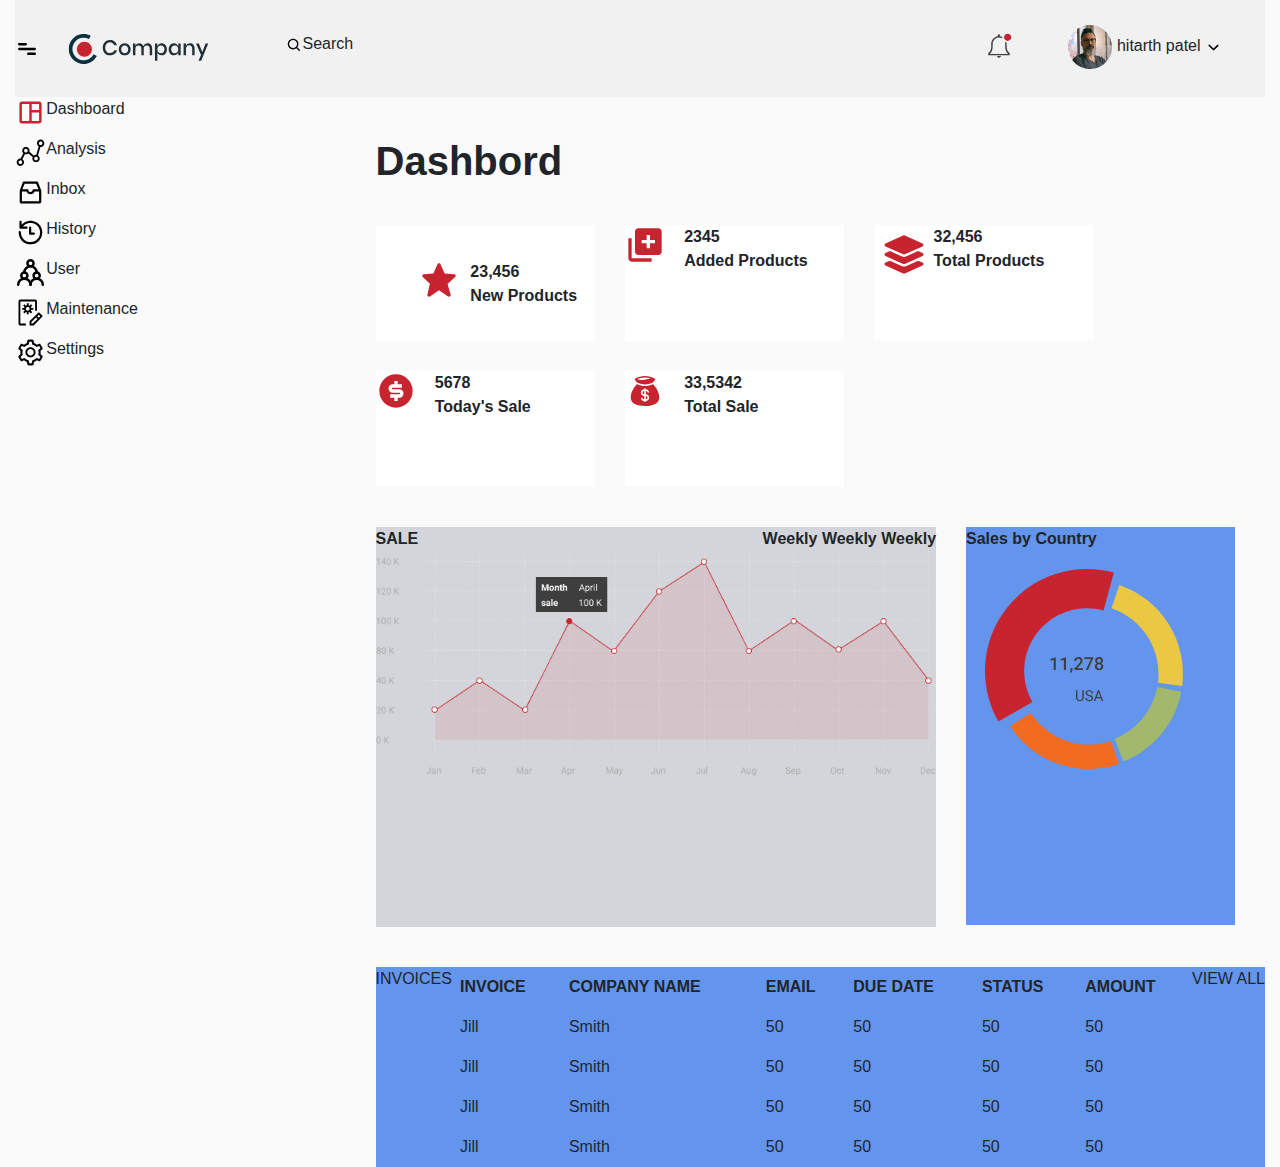
<file: dashboard.html>
<!DOCTYPE html>
<html>

<head>
    <title>Dashbord2</title>
    <meta http-equiv="Content-Type" content="text/html; charset=UTF-8">
    <meta name="viewport" content="width=device-width,intial-scale=1,shrink-to-fit=no">
    <link rel="stylesheet" href="css\bootstrap.min.css">
    <link rel="stylesheet" href="css\style.css">
    <link>
</head>

<body>


    <div class="container" style="max-width: 1560px; max-height: 720;">


        <div class="header" style="width: 100%; float: right; ">

            <div class="header-left">
                <div> <img src="images\images\menu-bar.svg" alt="menu" style="
                    padding: 37px 25px 36px 0;
                    " 
                         />
                    <img src="images\images\logo.svg" alt="logo" style=" 
                    /* padding: 25px 76px 25px 0; */
                     width: 142px;
                    height: 30px;
                    " /></div>

            
                 <div style=" padding:32px 14px 32px 76px ;">
                    <img src="images\images\search-icon.svg" style="
                    /* padding:32px 14px 32px 0 ; */
                    width: 16px; height: 16px; 
                     opacity: 1;" alt="ser_icon" />Search</div>
                <!-- <input type="text" placeholder="Search.."> -->

            </div>
            <div class="header-right">
                <img href="#contact" src="images\images\notification-icon.svg" alt="notification"
                    style="padding: 28px 52px 30px 0;"></a>
                <img src="images\images\profile.png" alt="me" style="width: 44px;
                height: 44px;" padding: 18px 0 18px 0 />

                <span>hitarth patel</span>
                <img src="images\images\downward-arrow.svg" alt="dropdown" style="padding: 37px 43px 36px 0;" />
            </div>


        </div>

        <nav id=sidebar style="float: left;  width:25%;">

            <!-- 
            <div>
                <img src="images\images\menu-bar.svg" alt="menu" style="width: 10%; float: left;  height: 80px;" />
                <img src="images\images\logo.svg" alt="logo" style="width: 90%; float: right; height: 80px;" />
            </div> -->

            <div class="box"> <img src="images\images\dashboard-active.svg" alt="menu"
                    style="width: 10%; float: left;" />
                <p>Dashboard</p>
            </div>
            <div class="box"> <img src="images\images\graph-default.svg" alt="menu" style="width: 10%; float: left;" />
                <p>Analysis</p>
            </div>
            <div class="box"> <img src="images\images\/inbox-default.svg" alt="menu" style="width: 10%; float: left;" />
                <p>Inbox</p>
            </div>
            <div class="box"> <img src="images\images\clock-default.svg" alt="menu" style="width: 10%; float: left;" />
                <p>History</p>
            </div>
            <div class="box"> <img src="images\images\user-default.svg" alt="menu" style="width: 10%; float: left;" />
                <p>User</p>
            </div>
            <div class="box"> <img src="images\images\maintenance-default.svg" alt="menu"
                    style="width: 10%; float: left;" />
                <p>Maintenance</p>
            </div>
            <div class="box"> <img src="images\images\setting-default.svg" alt="menu"
                    style="width: 10%; float: left;" />
                <p>Settings</p>
            </div>

        </nav>


        <div class="content" style="width: 75%; float: right;">


            <h1 style="font-weight: bold; margin: 40px auto auto 48px;">Dashbord</h1>

            <!-- <div class="flex-container_box" style="font-weight: bold; margin: 40px auto auto 48px; display: flex; flex-wrap: wrap;
                overflow-x: auto;
               flex-direction: row;">


                <div class="flex-item_box"
                    style="width:219.4px ; height: 116px; background-color:coral; margin: 0 30px 30px 0px;">

                    <div style="width: 27%; float: left;"><img src="images\images\star.svg" alt="star"></div>
                    <div>
                        <div>23,456</div>
                        <div>New Products</div>
                    </div>

                </div>
                <div class="flex-item_box"
                    style="width:219.4px ; height: 116px; background-color:coral; margin: 0 30px 30px 0px;"></div>
                <div class="flex-item_box"
                    style="width:219.4px ; height: 116px; background-color:coral; margin: 0 30px 30px 0px;"></div>

                <div class="flex-item_box"
                    style="width:219.4px ; height: 116px; background-color:coral; margin: 0 30px 30px 0px;"></div>
                <div class="flex-item_box"
                    style="width:219.4px ; height: 116px; background-color:coral; margin: 0 30px 30px 0px;"></div>


            </div> -->


<div class="flex-container_box" style="font-weight: bold; margin: 40px auto auto 48px; display: flex; flex-wrap: wrap;
                overflow-x: auto;
               flex-direction: row;">
                <div class="flex-item_box"
                    style="width:219.4px ; height: 116px; background-color:#FFFFFF; margin: 0 30px 30px 0px;">



                    <div style=" float: left;
                    position: relative; 
                    top:30%;
                    left: 20%;
                    "><img src="images\images\star.svg" alt="star"></div>
                    <div style="
                    position: relative; 
                    top:30%;
                    left:25%
                    ">
                        <div>23,456</div>
                        <div>New Products</div>
                    </div>
                
                
                
                
                </div>
                <div class="flex-item_box"
                    style="width:219.4px ; height: 116px; background-color:#FFFFFF; margin: 0 30px 30px 0px;">

                    <div style="width: 27%; float: left; align-content: center;"><img src="images\images\new-product.svg" alt="star"></div>
                    <div>
                        <div>2345</div>
                        <div>Added Products</div>
                    </div>
                </div>

                    <div class="flex-item_box"
                    style="width:219.4px ; height: 116px; background-color:#FFFFFF; margin: 0 30px 30px 0px;">

                    <div style="width: 27%; float: left;"><img src="images\images\total-product.svg" alt="star"></div>
                    <div>
                        <div>32,456</div>
                        <div>Total Products</div>
                    </div>
                </div>

                <div class="flex-item_box"
                    style="width:219.4px ; height: 116px; background-color:#FFFFFF; margin: 0 30px 30px 0px;">

                    <div style="width: 27%; float: left;"><img src="images\images\dollar-filled.svg" alt="star"></div>
                    <div>
                        <div>5678</div>
                        <div>Today's Sale</div>
                    </div>
                </div>
                <div class="flex-item_box"
                    style="width:219.4px ; height: 116px; background-color:#FFFFFF; margin: 0 30px 30px 0px;">

                    <div style="width: 27%; float: left;"><img src="images\images\money-bag.svg" alt="star"></div>
                    <div>
                        <div>33,5342</div>
                        <div>Total Sale</div>
                    </div>
            </div>
        </div>


            <div class="flex-container_box" style="font-weight: bold; margin: 10px auto auto 48px; display: flex; 
              
              flex-direction: row;">
                <div class="flex-item_box"
                    style="width:802.4px ; height: 400px; background-color:rgb(211, 213, 218); margin: 0 30px 30px 0px;">
                    <div style="float: left;">SALE</div>
                    <div style="float: right; ">
                        <a>Weekly</a>
                        <a>Weekly</a>
                        <a>Weekly</a>
                    </div>
                    <img src="images\images\data-graph.png" alt="sales_graph" style="
                        max-width: 100%;
                        top: 50%;
                      
  left: 50%;
                        height: auto;
                      ">
                </div>
                <div class="flex-item_box"
                    style="width:385px ; height: 398px; background-color:cornflowerblue; margin: 0 30px 30px 0px;">
                    <div style="float: left; ">Sales by Country</div>
                    <img src="images\images\pie-chart.svg" alt="pie_chart">
                </div>

            </div>
            <div class="f" style=" margin: 10px auto auto 48px;background-color:cornflowerblue; ">
                <div style="float: left;">INVOICES</div>
                <div style="float: right;">VIEW ALL</div>
                <div style="overflow-x: auto;">
                    <table style=" border-collapse: collapse;
                    width: 100%;">
                        <tr>
                            <th>INVOICE</th>
                            <th>COMPANY NAME</th>
                            <th>EMAIL</th>
                            <th>DUE DATE</th>
                            <th>STATUS</th>
                            <th>AMOUNT</th>

                        </tr>
                        <tr>
                            <td>Jill</td>
                            <td>Smith</td>
                            <td>50</td>
                            <td>50</td>
                            <td>50</td>
                            <td>50</td>

                        </tr>
                        <tr>
                            <td>Jill</td>
                            <td>Smith</td>
                            <td>50</td>
                            <td>50</td>
                            <td>50</td>
                            <td>50</td>

                        </tr>
                        <tr>
                            <td>Jill</td>
                            <td>Smith</td>
                            <td>50</td>
                            <td>50</td>
                            <td>50</td>
                            <td>50</td>

                        </tr>
                        <tr>
                            <td>Jill</td>
                            <td>Smith</td>
                            <td>50</td>
                            <td>50</td>
                            <td>50</td>
                            <td>50</td>

                        </tr>

                    </table>
                </div>

            </div>








        </div>






    </div>

</body>

</html>
</file>
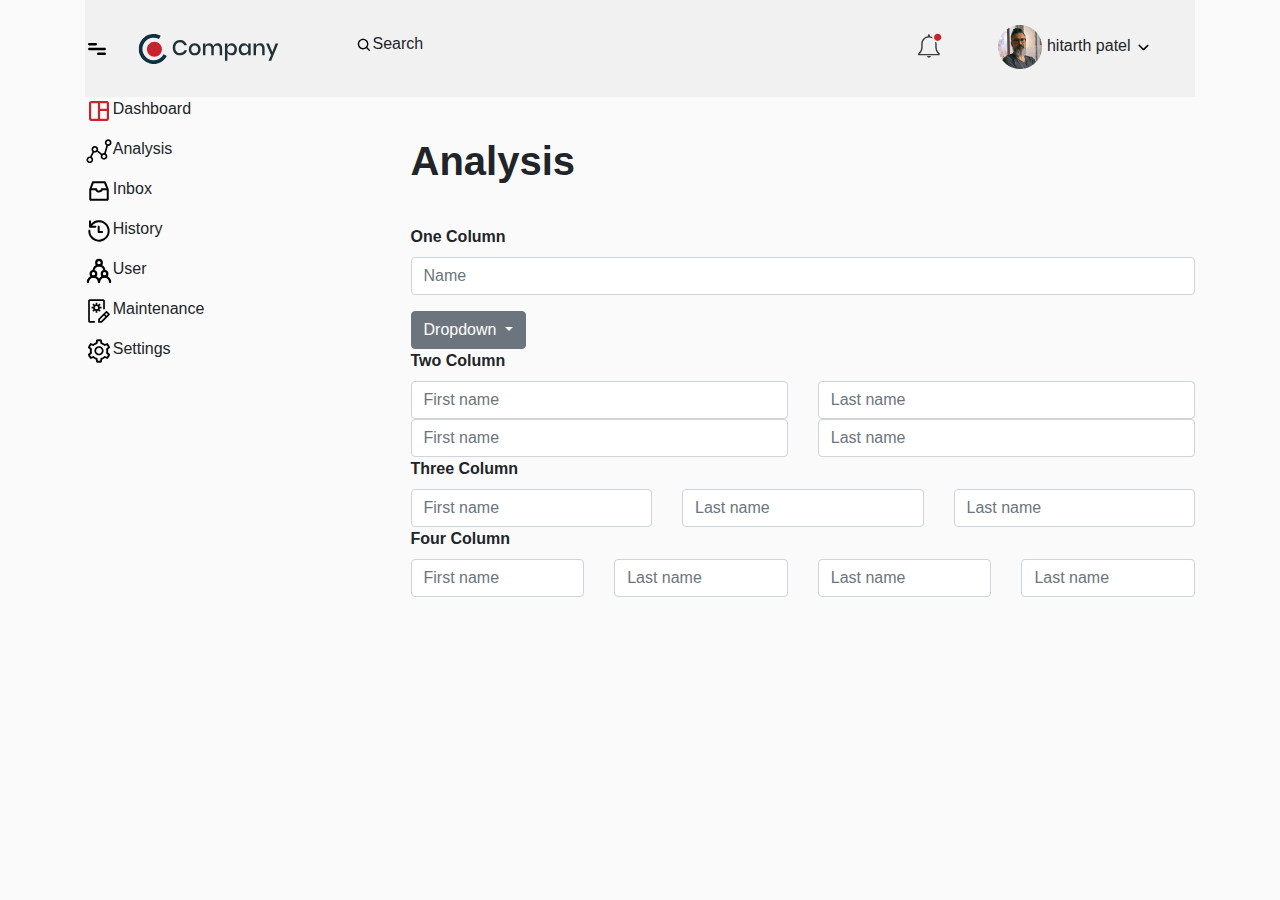
<file: innerpage.html>
<!DOCTYPE html>
<html>

<head>
    <title>Inner_Page</title>
    <meta http-equiv="Content-Type" content="text/html; charset=UTF-8">
    <meta name="viewport" content="width=device-width,intial-scale=1,shrink-to-fit=no">
    <link rel="stylesheet" href="css\bootstrap.min.css">
    <link rel="stylesheet" href="css\style.css">
    <link>
</head>

<body>


    <div class="container" style="">


        <div class="header" style="width: 100%; float: right; ">

            <div class="header-left">
                <div> <img src="images\images\menu-bar.svg" alt="menu" style="
                    padding: 37px 25px 36px 0;
                    " 
                         />
                    <img src="images\images\logo.svg" alt="logo" style=" 
                    /* padding: 25px 76px 25px 0; */
                     width: 142px;
                    height: 30px;
                    " /></div>

            
                 <div style=" padding:32px 14px 32px 76px ;">
                    <img src="images\images\search-icon.svg" style="
                    /* padding:32px 14px 32px 0 ; */
                    width: 16px; height: 16px; 
                     opacity: 1;" alt="ser_icon" />Search</div>
                <!-- <input type="text" placeholder="Search.."> -->

            </div>
            <div class="header-right">
                <img href="#contact" src="images\images\notification-icon.svg" alt="notification"
                    style="padding: 28px 52px 30px 0;"></a>
                <img src="images\images\profile.png" alt="me" style="width: 44px;
                height: 44px;" padding: 18px 0 18px 0 />

                <span>hitarth patel</span>
                <img src="images\images\downward-arrow.svg" alt="dropdown" style="padding: 37px 43px 36px 0;" />
            </div>


        </div>

        <nav id=sidebar style="float: left;  width:25%;">

            <!-- 
            <div>
                <img src="images\images\menu-bar.svg" alt="menu" style="width: 10%; float: left;  height: 80px;" />
                <img src="images\images\logo.svg" alt="logo" style="width: 90%; float: right; height: 80px;" />
            </div> -->

            <div class="box"> <img src="images\images\dashboard-active.svg" alt="menu"
                    style="width: 10%; float: left;" />
                <p>Dashboard</p>
            </div>
            <div class="box"> <img src="images\images\graph-default.svg" alt="menu" style="width: 10%; float: left;" />
                <p>Analysis</p>
            </div>
            <div class="box"> <img src="images\images\/inbox-default.svg" alt="menu" style="width: 10%; float: left;" />
                <p>Inbox</p>
            </div>
            <div class="box"> <img src="images\images\clock-default.svg" alt="menu" style="width: 10%; float: left;" />
                <p>History</p>
            </div>
            <div class="box"> <img src="images\images\user-default.svg" alt="menu" style="width: 10%; float: left;" />
                <p>User</p>
            </div>
            <div class="box"> <img src="images\images\maintenance-default.svg" alt="menu"
                    style="width: 10%; float: left;" />
                <p>Maintenance</p>
            </div>
            <div class="box"> <img src="images\images\setting-default.svg" alt="menu"
                    style="width: 10%; float: left;" />
                <p>Settings</p>
            </div>

        </nav>


        <div class="content" style="width: 75%; float: right;">


            <h1 style="font-weight: bold; margin: 40px auto auto 48px;">Analysis</h1>
            <form style="font-weight: bold; margin: 40px auto auto 48px;">



                <div class="form-group">
                  <label for="exampleInputEmail1">One Column</label>
                  <input type="email" class="form-control" id="exampleInputEmail1" aria-describedby="emailHelp" placeholder="Name">
                </div>


                <div class="dropdown">
                    <button class="btn btn-secondary dropdown-toggle" type="button" id="dropdownMenuButton" data-toggle="dropdown" aria-haspopup="true" aria-expanded="true">
                      Dropdown 
                    </button>
                    <div class="dropdown-menu" aria-labelledby="dropdownMenuButton">
                      <a class="dropdown-item" href="#">Action</a>
                      <a class="dropdown-item" href="#">Another action</a>
                      <a class="dropdown-item" href="#">Something else here</a>
                    </div>
                </div>
                <label for="exampleInputEmail1">Two Column</label>
                <div class="row">
                    <div class="col">
                      <input type="text" class="form-control" placeholder="First name">
                    </div>
                    <div class="col">
                      <input type="text" class="form-control" placeholder="Last name">
                    </div>
                  </div>
                  <div class="row">
                    <div class="col">
                      <input type="text" class="form-control" placeholder="First name">
                    </div>
                    <div class="col">
                      <input type="text" class="form-control" placeholder="Last name">
                    </div>
                  </div>
                
                  <label for="exampleInputEmail1">Three Column</label>
                  <div class="row">
                      <div class="col">
                        <input type="text" class="form-control" placeholder="First name">
                      </div>
                      <div class="col">
                        <input type="text" class="form-control" placeholder="Last name">
                      </div>
                      <div class="col">
                        <input type="text" class="form-control" placeholder="Last name">
                      </div>
                 </div>


                 <label for="exampleInputEmail1">Four Column</label>

                 <div class="row">
                    <div class="col">
                      <input type="text" class="form-control" placeholder="First name">
                    </div>
                    <div class="col">
                      <input type="text" class="form-control" placeholder="Last name">
                    </div>
                    <div class="col">
                      <input type="text" class="form-control" placeholder="Last name">
                    </div>
                    <div class="col">
                        <input type="text" class="form-control" placeholder="Last name">
                      </div>
               </div>





            </form>




            








        </div>






    </div>

</body>

</html>
</file>
